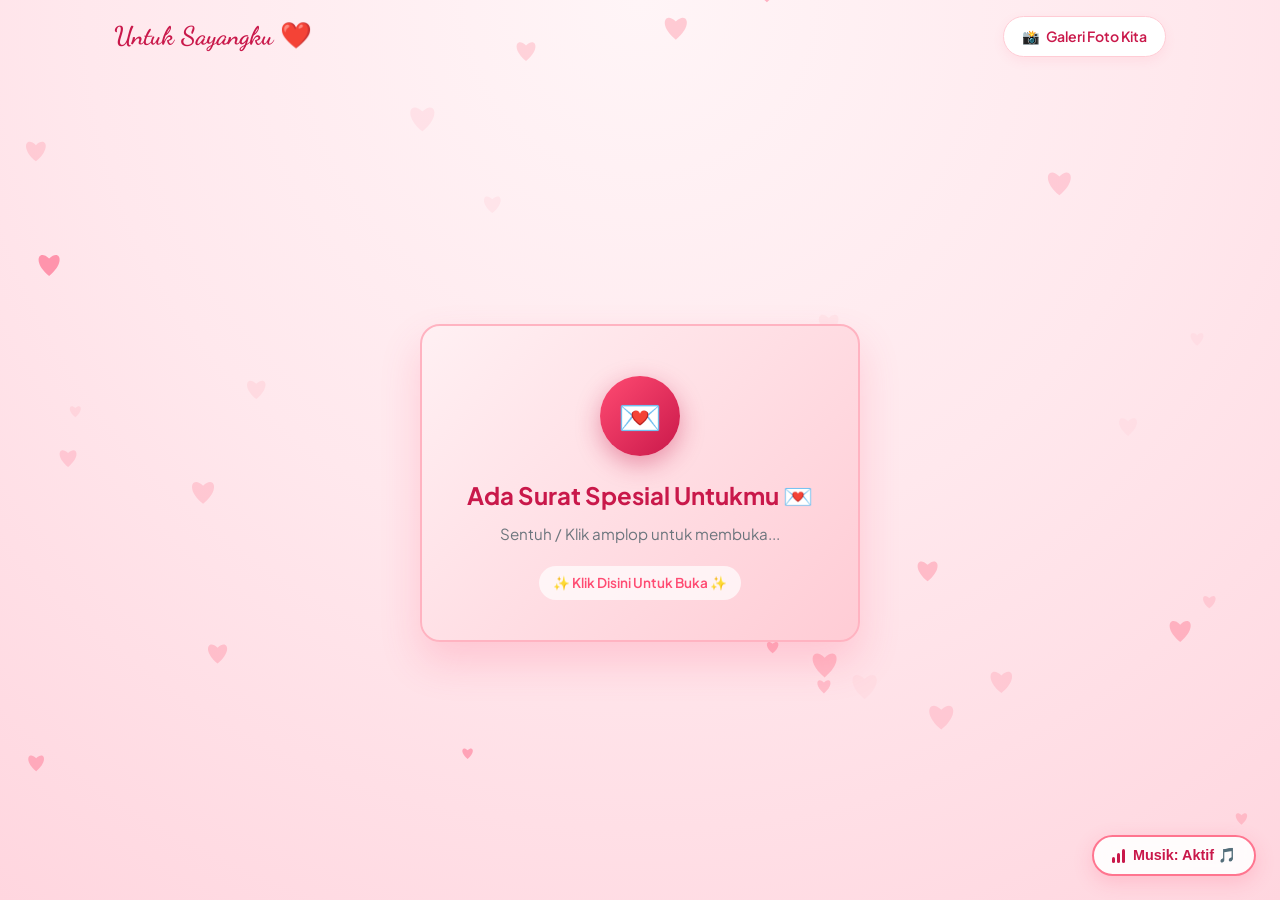
<file: index.html>
<!DOCTYPE html>
<html lang="id">
<head>
    <meta charset="UTF-8">
    <meta name="viewport" content="width=device-width, initial-scale=1.0">
    <title>Surat Permintaan Maaf Untukmu ❤️</title>
    <link rel="stylesheet" href="style.css">
    <link rel="icon" href="data:image/svg+xml,<svg xmlns=%22http://www.w3.org/2000/svg%22 viewBox=%220 0 100 100%22><text y=%22.9em%22 font-size=%2290%22>💌</text></svg>">
</head>
<body>
    <!-- Floating Hearts Canvas -->
    <canvas id="heartsCanvas"></canvas>

    <!-- Navigation Header -->
    <header class="top-nav">
        <a href="index.html" class="brand-badge" id="brandName">
            Untuk Sayangku ❤️
        </a>
        <a href="gallery.html" class="nav-link-btn">
            <span>📸</span> Galeri Foto Kita
        </a>
    </header>

    <!-- Main Content Container -->
    <main class="hero-container">
        <!-- Interactive Envelope (Initial View) -->
        <div class="envelope-wrapper" id="envelopeWrapper">
            <div class="envelope-box">
                <div class="envelope-seal">💌</div>
                <h2 class="envelope-title" id="envelopeTitle">Ada Surat Spesial Untukmu</h2>
                <p class="envelope-subtitle" id="envelopeSubtitle">Sentuh / Klik amplop untuk membaca...</p>
                <div class="envelope-tap-hint">✨ Klik Disini Untuk Buka ✨</div>
            </div>
        </div>

        <!-- Apology Letter (Revealed after opening envelope) -->
        <div class="letter-wrapper" id="letterWrapper">
            <div class="letter-header">
                <span class="letter-badge">DARI LUBUK HATIKU</span>
                <h1 class="letter-title">Aku Minta Maaf yaa...</h1>
            </div>

            <div class="letter-body">
                <div class="letter-greeting" id="letterGreeting">Hai Sayang,</div>
                
                <div class="letter-paragraphs" id="letterParagraphs">
                    <!-- Populated dynamically from config.js -->
                </div>

                <!-- Promises / Commitments -->
                <div class="promises-box">
                    <div class="promises-title" id="promisesTitle">
                        <span>✨</span> Janji Kecilku Untukmu
                    </div>
                    <ul class="promises-list" id="promisesList">
                        <!-- Populated dynamically from config.js -->
                    </ul>
                </div>

                <div class="letter-signature" id="letterSignature">
                    Dengan segenap cintaku,<br>
                    <span>Dari yang selalu sayang kamu</span>
                </div>
            </div>

            <!-- Interactive Decision Section -->
            <div class="decision-section">
                <div class="decision-question" id="decisionQuestion">
                    Kamu mau maafin aku kan? 🥺
                </div>
                <div class="buttons-row">
                    <button class="btn-yes" id="btnYes">
                        <span>Iya, aku maafin</span> <span>❤️</span>
                    </button>
                    <button class="btn-no" id="btnNo">
                        <span>Nggak mau</span> <span>😜</span>
                    </button>
                </div>
            </div>
        </div>
    </main>

    <!-- Toast Notification for Dodging Button Quotes -->
    <div class="toast-quote" id="toastQuote">Eits, gak bisa diklik 😜</div>

    <!-- Success Modal When Accepted -->
    <div class="modal-overlay" id="successModal">
        <div class="modal-content">
            <div class="modal-icon">🥰</div>
            <h2 class="modal-title" id="modalTitle">Yeay! Makasih Banyak Sayang!</h2>
            <p class="modal-text" id="modalText">
                Janji aku bakal jaga perasaan kamu lebih baik lagi. Sekarang yuk kita intip kenangan manis kita...
            </p>
            <a href="gallery.html" class="btn-gallery-action" id="modalGalleryBtn">
                <span>Buka Galeri Kenangan Kita</span> <span>📸</span>
            </a>
        </div>
    </div>

    <!-- Music Toggle Button -->
    <button class="music-toggle" id="musicToggle">
        <div class="music-wave">
            <span></span>
            <span></span>
            <span></span>
        </div>
        <span class="music-text">Musik: Aktif 🎵</span>
    </button>

    <!-- Scripts -->
    <script src="config.js"></script>
    <script src="script.js"></script>
</body>
</html>
</file>
<file: style.css>
/* ==========================================================================
   ROMANTIC APOLOGY & PHOTO GALLERY STYLESHEET
   ========================================================================== */

@import url('https://fonts.googleapis.com/css2?family=Caveat:wght@600;700&family=Dancing+Script:wght@600;700&family=Plus+Jakarta+Sans:wght@300;400;500;600;700&display=swap');

:root {
    --primary: #ff4b72;
    --primary-light: #ff758f;
    --primary-dark: #c9184a;
    --primary-soft: #fff0f3;
    --secondary: #ff8fa3;
    --accent-gold: #ffb703;
    --bg-cream: #fff8f8;
    --bg-paper: #ffffff;
    --text-dark: #2b2b2b;
    --text-muted: #6c757d;
    --shadow-soft: 0 10px 30px rgba(255, 75, 114, 0.12);
    --shadow-hover: 0 16px 40px rgba(255, 75, 114, 0.22);
    --radius-md: 16px;
    --radius-lg: 24px;
    --transition: all 0.3s cubic-bezier(0.25, 0.8, 0.25, 1);
}

* {
    margin: 0;
    padding: 0;
    box-sizing: border-box;
    -webkit-tap-highlight-color: transparent;
}

body {
    font-family: 'Plus Jakarta Sans', -apple-system, BlinkMacSystemFont, sans-serif;
    background: radial-gradient(circle at top, #fff5f7 0%, #ffe8ed 50%, #ffd6df 100%);
    color: var(--text-dark);
    min-height: 100vh;
    overflow-x: hidden;
    position: relative;
    line-height: 1.6;
}

/* Background Floating Canvas */
#heartsCanvas {
    position: fixed;
    top: 0;
    left: 0;
    width: 100%;
    height: 100%;
    pointer-events: none;
    z-index: 1;
}

/* Floating Music Player Pill */
.music-toggle {
    position: fixed;
    bottom: 24px;
    right: 24px;
    background: rgba(255, 255, 255, 0.9);
    backdrop-filter: blur(8px);
    border: 2px solid var(--primary-light);
    color: var(--primary-dark);
    padding: 10px 18px;
    border-radius: 50px;
    display: flex;
    align-items: center;
    gap: 8px;
    cursor: pointer;
    box-shadow: 0 6px 20px rgba(255, 75, 114, 0.2);
    font-weight: 600;
    font-size: 0.9rem;
    z-index: 999;
    transition: var(--transition);
}

.music-toggle:hover {
    transform: translateY(-3px) scale(1.03);
    background: var(--primary);
    color: white;
}

.music-wave {
    display: inline-flex;
    align-items: flex-end;
    gap: 2px;
    height: 14px;
}

.music-wave span {
    width: 3px;
    background: currentColor;
    border-radius: 2px;
    animation: bounce 1.2s ease-in-out infinite alternate;
}

.music-wave span:nth-child(2) { animation-delay: 0.2s; height: 10px; }
.music-wave span:nth-child(3) { animation-delay: 0.4s; height: 14px; }
.music-wave span:nth-child(1) { height: 6px; }

.music-toggle.paused .music-wave span {
    animation: none;
    height: 4px;
}

@keyframes bounce {
    0% { height: 4px; }
    100% { height: 14px; }
}

/* Header & Navigation Bar */
.top-nav {
    display: flex;
    justify-content: space-between;
    align-items: center;
    padding: 16px 24px;
    max-width: 1100px;
    margin: 0 auto;
    position: relative;
    z-index: 10;
}

.brand-badge {
    font-family: 'Dancing Script', cursive;
    font-size: 1.6rem;
    font-weight: 700;
    color: var(--primary-dark);
    text-decoration: none;
    display: flex;
    align-items: center;
    gap: 6px;
}

.nav-link-btn {
    background: white;
    color: var(--primary-dark);
    border: 1.5px solid #ffccd5;
    padding: 8px 18px;
    border-radius: 30px;
    font-size: 0.88rem;
    font-weight: 600;
    text-decoration: none;
    display: inline-flex;
    align-items: center;
    gap: 6px;
    box-shadow: 0 4px 12px rgba(255, 75, 114, 0.08);
    transition: var(--transition);
}

.nav-link-btn:hover {
    background: var(--primary);
    color: white;
    border-color: var(--primary);
    transform: translateY(-2px);
    box-shadow: var(--shadow-hover);
}

/* ==========================================================================
   PAGE: APOLOGY CARD (index.html)
   ========================================================================== */

.hero-container {
    min-height: calc(100vh - 80px);
    display: flex;
    flex-direction: column;
    justify-content: center;
    align-items: center;
    padding: 20px;
    position: relative;
    z-index: 5;
}

/* Envelope Interactive View */
.envelope-wrapper {
    width: 100%;
    max-width: 440px;
    text-align: center;
    transition: var(--transition);
}

.envelope-wrapper.hidden {
    display: none;
}

.envelope-box {
    position: relative;
    background: linear-gradient(135deg, #fff0f3 0%, #ffccd5 100%);
    border: 2px solid #ffb3c1;
    border-radius: 20px;
    padding: 50px 30px 40px;
    cursor: pointer;
    box-shadow: 0 20px 40px rgba(255, 75, 114, 0.2);
    transition: transform 0.4s cubic-bezier(0.175, 0.885, 0.32, 1.275);
    overflow: hidden;
}

.envelope-box:hover {
    transform: translateY(-8px) scale(1.02);
    box-shadow: 0 25px 50px rgba(255, 75, 114, 0.28);
}

.envelope-seal {
    width: 80px;
    height: 80px;
    background: linear-gradient(135deg, #ff4b72, #c9184a);
    border-radius: 50%;
    margin: 0 auto 20px;
    display: flex;
    justify-content: center;
    align-items: center;
    color: white;
    font-size: 2.2rem;
    box-shadow: 0 8px 25px rgba(201, 24, 74, 0.4);
    animation: pulse-heart 2s infinite;
}

@keyframes pulse-heart {
    0%, 100% { transform: scale(1); }
    50% { transform: scale(1.12); }
}

.envelope-title {
    font-size: 1.5rem;
    font-weight: 700;
    color: var(--primary-dark);
    margin-bottom: 8px;
}

.envelope-subtitle {
    font-size: 0.95rem;
    color: var(--text-muted);
}

.envelope-tap-hint {
    margin-top: 20px;
    font-size: 0.85rem;
    font-weight: 600;
    color: var(--primary);
    display: inline-block;
    padding: 6px 14px;
    background: rgba(255, 255, 255, 0.7);
    border-radius: 20px;
}

/* Unfolded Apology Letter */
.letter-wrapper {
    width: 100%;
    max-width: 620px;
    background: var(--bg-paper);
    border-radius: var(--radius-lg);
    box-shadow: 0 25px 60px rgba(255, 75, 114, 0.18);
    border: 1px solid #ffe5ec;
    padding: 40px 32px;
    position: relative;
    opacity: 0;
    transform: translateY(30px) scale(0.95);
    transition: opacity 0.6s ease, transform 0.6s cubic-bezier(0.16, 1, 0.3, 1);
    display: none;
}

.letter-wrapper.visible {
    display: block;
    opacity: 1;
    transform: translateY(0) scale(1);
}

.letter-header {
    text-align: center;
    margin-bottom: 28px;
    border-bottom: 2px dashed #ffe5ec;
    padding-bottom: 20px;
    position: relative;
}

.letter-badge {
    display: inline-block;
    background: var(--primary-soft);
    color: var(--primary-dark);
    padding: 6px 16px;
    border-radius: 30px;
    font-size: 0.85rem;
    font-weight: 700;
    margin-bottom: 10px;
    letter-spacing: 0.5px;
}

.letter-title {
    font-family: 'Dancing Script', cursive;
    font-size: 2.4rem;
    font-weight: 700;
    color: var(--primary-dark);
}

.letter-body {
    font-size: 1.02rem;
    color: #444;
    line-height: 1.8;
}

.letter-greeting {
    font-family: 'Caveat', cursive;
    font-size: 1.8rem;
    font-weight: 700;
    color: var(--primary);
    margin-bottom: 12px;
}

.letter-paragraphs p {
    margin-bottom: 14px;
    text-align: justify;
    text-justify: inter-word;
}

/* Promises Card */
.promises-box {
    background: linear-gradient(135deg, #fff5f7 0%, #fffbfb 100%);
    border-left: 4px solid var(--primary);
    border-radius: 12px;
    padding: 18px 20px;
    margin: 24px 0;
}

.promises-title {
    font-weight: 700;
    color: var(--primary-dark);
    margin-bottom: 10px;
    font-size: 1rem;
    display: flex;
    align-items: center;
    gap: 6px;
}

.promises-list {
    list-style: none;
    padding-left: 0;
}

.promises-list li {
    position: relative;
    padding-left: 24px;
    margin-bottom: 8px;
    font-size: 0.94rem;
    color: #555;
}

.promises-list li::before {
    content: "🌸";
    position: absolute;
    left: 0;
    top: 0;
    font-size: 0.85rem;
}

.letter-signature {
    text-align: right;
    margin-top: 24px;
    font-family: 'Caveat', cursive;
    font-size: 1.7rem;
    color: var(--primary-dark);
}

/* Interactive Decision Section */
.decision-section {
    margin-top: 36px;
    padding-top: 24px;
    border-top: 2px dashed #ffe5ec;
    text-align: center;
}

.decision-question {
    font-size: 1.25rem;
    font-weight: 700;
    color: var(--text-dark);
    margin-bottom: 20px;
}

.buttons-row {
    display: flex;
    justify-content: center;
    align-items: center;
    gap: 18px;
    position: relative;
    min-height: 60px;
}

.btn-yes {
    background: linear-gradient(135deg, #ff4b72, #e01e5a);
    color: white;
    border: none;
    padding: 14px 34px;
    border-radius: 40px;
    font-size: 1.05rem;
    font-weight: 700;
    cursor: pointer;
    box-shadow: 0 8px 25px rgba(255, 75, 114, 0.35);
    transition: var(--transition);
    display: inline-flex;
    align-items: center;
    gap: 8px;
}

.btn-yes:hover {
    transform: scale(1.06);
    box-shadow: 0 12px 30px rgba(255, 75, 114, 0.45);
}

.btn-no {
    background: #f1f3f5;
    color: #6c757d;
    border: 1.5px solid #dee2e6;
    padding: 12px 28px;
    border-radius: 40px;
    font-size: 0.95rem;
    font-weight: 600;
    cursor: pointer;
    transition: all 0.2s ease;
    user-select: none;
}

.toast-quote {
    position: fixed;
    top: 30px;
    left: 50%;
    transform: translateX(-50%) translateY(-30px);
    background: #343a40;
    color: #fff;
    padding: 12px 24px;
    border-radius: 30px;
    font-size: 0.95rem;
    font-weight: 600;
    box-shadow: 0 10px 25px rgba(0,0,0,0.25);
    opacity: 0;
    pointer-events: none;
    z-index: 1000;
    transition: all 0.3s ease;
}

.toast-quote.show {
    opacity: 1;
    transform: translateX(-50%) translateY(0);
}

/* Success Modal / Card */
.modal-overlay {
    position: fixed;
    top: 0;
    left: 0;
    width: 100%;
    height: 100%;
    background: rgba(0, 0, 0, 0.6);
    backdrop-filter: blur(5px);
    display: flex;
    justify-content: center;
    align-items: center;
    padding: 20px;
    z-index: 1000;
    opacity: 0;
    pointer-events: none;
    transition: opacity 0.4s ease;
}

.modal-overlay.active {
    opacity: 1;
    pointer-events: auto;
}

.modal-content {
    background: white;
    border-radius: var(--radius-lg);
    padding: 40px 30px;
    max-width: 460px;
    width: 100%;
    text-align: center;
    box-shadow: 0 25px 60px rgba(0, 0, 0, 0.3);
    transform: scale(0.85);
    transition: transform 0.4s cubic-bezier(0.175, 0.885, 0.32, 1.275);
}

.modal-overlay.active .modal-content {
    transform: scale(1);
}

.modal-icon {
    font-size: 4rem;
    margin-bottom: 12px;
    animation: bounce 1s infinite alternate;
}

.modal-title {
    font-size: 1.6rem;
    font-weight: 700;
    color: var(--primary-dark);
    margin-bottom: 12px;
}

.modal-text {
    font-size: 1rem;
    color: #555;
    margin-bottom: 28px;
    line-height: 1.6;
}

.btn-gallery-action {
    background: linear-gradient(135deg, #ff4b72, #e01e5a);
    color: white;
    text-decoration: none;
    padding: 14px 28px;
    border-radius: 40px;
    font-size: 1rem;
    font-weight: 700;
    display: inline-flex;
    align-items: center;
    gap: 8px;
    box-shadow: 0 8px 25px rgba(255, 75, 114, 0.35);
    transition: var(--transition);
}

.btn-gallery-action:hover {
    transform: translateY(-2px) scale(1.04);
    box-shadow: 0 12px 30px rgba(255, 75, 114, 0.45);
}

/* ==========================================================================
   PAGE: PHOTO GALLERY (gallery.html)
   ========================================================================== */

.gallery-container {
    max-width: 1100px;
    margin: 0 auto;
    padding: 20px 20px 80px;
    position: relative;
    z-index: 5;
}

.gallery-hero {
    text-align: center;
    margin: 20px 0 40px;
}

.gallery-hero h1 {
    font-family: 'Dancing Script', cursive;
    font-size: 3rem;
    color: var(--primary-dark);
    margin-bottom: 8px;
}

.gallery-hero p {
    font-size: 1.05rem;
    color: var(--text-muted);
    max-width: 580px;
    margin: 0 auto;
}

/* Gallery Filter Pills */
.filter-tabs {
    display: flex;
    justify-content: center;
    flex-wrap: wrap;
    gap: 10px;
    margin-bottom: 35px;
}

.filter-btn {
    background: white;
    border: 1.5px solid #ffccd5;
    color: var(--text-dark);
    padding: 8px 18px;
    border-radius: 30px;
    font-size: 0.9rem;
    font-weight: 600;
    cursor: pointer;
    transition: var(--transition);
}

.filter-btn.active, .filter-btn:hover {
    background: var(--primary);
    color: white;
    border-color: var(--primary);
    box-shadow: 0 4px 14px rgba(255, 75, 114, 0.25);
}

/* Polaroid Grid */
.polaroid-grid {
    display: grid;
    grid-template-columns: repeat(auto-fill, minmax(280px, 1fr));
    gap: 30px;
    padding: 10px;
}

.polaroid-card {
    background: #ffffff;
    border-radius: 8px;
    padding: 16px 16px 20px;
    box-shadow: 0 10px 25px rgba(0, 0, 0, 0.08);
    transition: transform 0.4s cubic-bezier(0.175, 0.885, 0.32, 1.275), box-shadow 0.4s ease;
    cursor: pointer;
    position: relative;
    border: 1px solid rgba(0, 0, 0, 0.04);
}

/* Tape / Pin effect */
.polaroid-card::before {
    content: "";
    position: absolute;
    top: -10px;
    left: 50%;
    transform: translateX(-50%);
    width: 60px;
    height: 20px;
    background: rgba(255, 230, 235, 0.85);
    border: 1px dashed #ffb3c1;
    border-radius: 2px;
    box-shadow: 0 2px 6px rgba(0,0,0,0.06);
    z-index: 2;
}

/* Random slight tilts for realistic scrapbook look */
.polaroid-card:nth-child(3n+1) { transform: rotate(-1.5deg); }
.polaroid-card:nth-child(3n+2) { transform: rotate(1.2deg); }
.polaroid-card:nth-child(3n) { transform: rotate(-0.8deg); }

.polaroid-card:hover {
    transform: translateY(-8px) scale(1.03) rotate(0deg) !important;
    box-shadow: 0 20px 40px rgba(255, 75, 114, 0.2);
    z-index: 10;
}

.polaroid-img-wrapper {
    width: 100%;
    height: 270px;
    border-radius: 4px;
    overflow: hidden;
    position: relative;
    background: #f8f9fa;
}

.polaroid-img {
    width: 100%;
    height: 100%;
    object-fit: cover;
    transition: transform 0.5s ease;
}

.polaroid-card:hover .polaroid-img {
    transform: scale(1.06);
}

.polaroid-date-badge {
    position: absolute;
    bottom: 10px;
    right: 10px;
    background: rgba(0, 0, 0, 0.65);
    backdrop-filter: blur(4px);
    color: white;
    font-size: 0.75rem;
    font-weight: 600;
    padding: 3px 10px;
    border-radius: 20px;
}

.polaroid-content {
    margin-top: 14px;
    text-align: center;
}

.polaroid-title {
    font-family: 'Dancing Script', cursive;
    font-size: 1.6rem;
    color: var(--primary-dark);
    margin-bottom: 4px;
}

.polaroid-caption {
    font-size: 0.88rem;
    color: #555;
    line-height: 1.5;
    margin-bottom: 10px;
}

.polaroid-footer {
    display: flex;
    justify-content: space-between;
    align-items: center;
    border-top: 1px dashed #f1f3f5;
    padding-top: 8px;
    font-size: 0.8rem;
}

.like-btn {
    background: transparent;
    border: none;
    color: var(--primary);
    cursor: pointer;
    display: flex;
    align-items: center;
    gap: 4px;
    font-size: 0.88rem;
    font-weight: 600;
    transition: transform 0.2s ease;
}

.like-btn:hover {
    transform: scale(1.2);
}

.like-btn.liked {
    color: #e01e5a;
    font-weight: 700;
}

/* Lightbox Modal */
.lightbox-modal {
    position: fixed;
    top: 0;
    left: 0;
    width: 100%;
    height: 100%;
    background: rgba(0, 0, 0, 0.85);
    backdrop-filter: blur(8px);
    display: flex;
    justify-content: center;
    align-items: center;
    padding: 20px;
    z-index: 1001;
    opacity: 0;
    pointer-events: none;
    transition: opacity 0.3s ease;
}

.lightbox-modal.active {
    opacity: 1;
    pointer-events: auto;
}

.lightbox-content {
    background: white;
    border-radius: var(--radius-lg);
    max-width: 680px;
    width: 100%;
    overflow: hidden;
    position: relative;
    box-shadow: 0 25px 60px rgba(0, 0, 0, 0.4);
    transform: scale(0.9);
    transition: transform 0.3s ease;
}

.lightbox-modal.active .lightbox-content {
    transform: scale(1);
}

.lightbox-close {
    position: absolute;
    top: 14px;
    right: 16px;
    background: rgba(0, 0, 0, 0.5);
    color: white;
    border: none;
    width: 36px;
    height: 36px;
    border-radius: 50%;
    font-size: 1.2rem;
    cursor: pointer;
    display: flex;
    justify-content: center;
    align-items: center;
    z-index: 5;
    transition: var(--transition);
}

.lightbox-close:hover {
    background: var(--primary);
    transform: rotate(90deg);
}

.lightbox-img {
    width: 100%;
    max-height: 440px;
    object-fit: cover;
}

.lightbox-info {
    padding: 24px;
    text-align: center;
}

.lightbox-title {
    font-family: 'Dancing Script', cursive;
    font-size: 2rem;
    color: var(--primary-dark);
    margin-bottom: 6px;
}

.lightbox-caption {
    font-size: 0.98rem;
    color: #444;
    line-height: 1.6;
}

/* User Upload Photo Section */
.upload-section {
    background: white;
    border: 2px dashed #ffccd5;
    border-radius: var(--radius-md);
    padding: 30px;
    text-align: center;
    margin-top: 50px;
    box-shadow: var(--shadow-soft);
}

.upload-section h3 {
    font-size: 1.3rem;
    color: var(--primary-dark);
    margin-bottom: 8px;
}

.upload-section p {
    font-size: 0.92rem;
    color: var(--text-muted);
    margin-bottom: 20px;
}

.upload-btn-label {
    background: var(--primary-soft);
    color: var(--primary-dark);
    border: 1.5px solid var(--primary-light);
    padding: 10px 24px;
    border-radius: 30px;
    font-weight: 600;
    font-size: 0.92rem;
    cursor: pointer;
    display: inline-flex;
    align-items: center;
    gap: 8px;
    transition: var(--transition);
}

.upload-btn-label:hover {
    background: var(--primary);
    color: white;
    transform: translateY(-2px);
}

#fileInput {
    display: none;
}

/* Responsive adjustments */
@media (max-width: 600px) {
    .letter-wrapper {
        padding: 30px 20px;
    }
    
    .letter-title {
        font-size: 2rem;
    }
    
    .buttons-row {
        flex-direction: column;
        gap: 12px;
    }

    .btn-yes, .btn-no {
        width: 100%;
        justify-content: center;
    }

    .gallery-hero h1 {
        font-size: 2.3rem;
    }

    .polaroid-grid {
        grid-template-columns: 1fr;
    }
}
</file>
